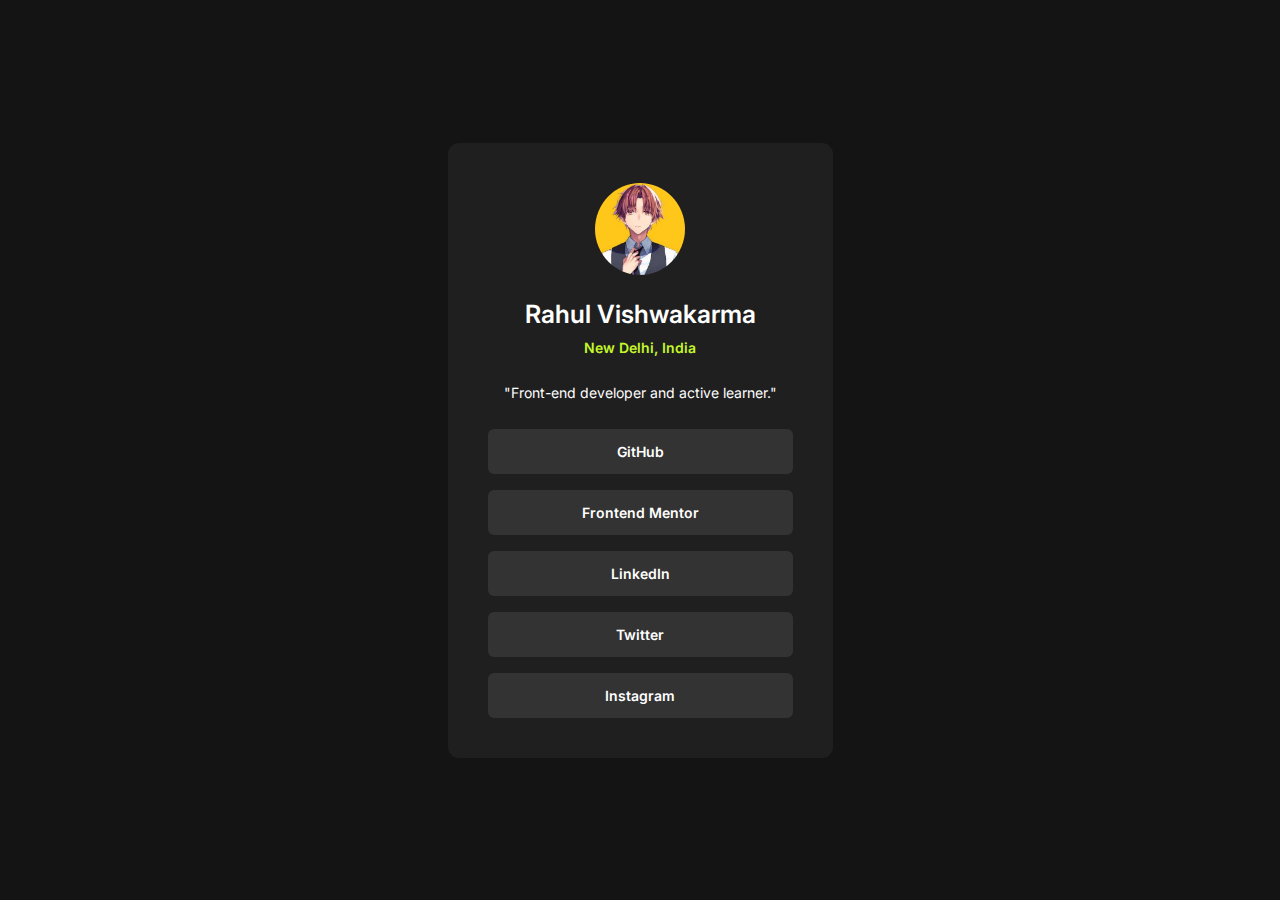
<file: index.html>
<!DOCTYPE html>
<html lang="en">
  <head>
    <meta charset="UTF-8" />
    <meta name="viewport" content="width=device-width, initial-scale=1.0" />
    <!-- displays site properly based on user's device -->

    <link
      rel="icon"
      type="image/png"
      sizes="32x32"
      href="./assets/images/favicon-32x32.png"
    />
    <link rel="preconnect" href="https://fonts.googleapis.com" />
    <link rel="preconnect" href="https://fonts.gstatic.com" crossorigin />
    <link
      href="https://fonts.googleapis.com/css2?family=Inter:wght@100..900&family=Lexend+Deca:wght@100..900&display=swap"
      rel="stylesheet"
    />

    <title>Frontend Mentor | Social links profile</title>

    <link rel="stylesheet" href="style.css">
  </head>
  <body>
    <main class="profile__container">
      <div class="profile__picture-box">
        <img src="assets/images/80319952.jpg" alt="Profile Picture" class="profile__picture-image">
      </div>

      <div class="profile__overview-box">
        <h1 class="profile__name">Rahul Vishwakarma</h1>
        <h2 class="profile__based-in">New Delhi, India</h2>
        <h3 class="profile__description">"Front-end developer and active learner."</h3>
      </div>

      <div class="profile__links-box">
        <a target="_blank" href="https://github.com/rahulkumar215" class="profile__link profile__link--github">GitHub</a>
        <a target="_blank" href="https://www.frontendmentor.io/profile/rahulkumar215" class="profile__link profile__link--frontend-mentor">Frontend Mentor</a>
        <a target="_blank" href="https://www.linkedin.com/in/rahul-kumar-70841116a/" class="profile__link profile__link--linkedin">LinkedIn</a>
        <a target="_blank" href="https://twitter.com/Rahul_Kumar010" class="profile__link profile__link--twitter">Twitter</a>
        <a href="notFound.html" class="profile__link profile__link--instagram">Instagram</a>
      </div>
    </main>
  </body>
</html>
</file>
<file: style.css>
:root {
  --color-green: hsl(75, 94%, 57%);
  --color-white: hsl(0, 0%, 100%);
  --color-grey: hsl(0, 0%, 20%);
  --color-dark-grey: hsl(0, 0%, 12%);
  --color-off-black: hsl(0, 0%, 8%);
}

*,
*::before,
*::after {
  margin: 0;
  padding: 0;
  box-sizing: inherit;
}

html {
  font-size: 62.5%;
}

body {
  box-sizing: border-box;
  background-color: var(--color-off-black);

  font-family: 'Inter', sans-serif;

  display: flex;
  justify-content: center;
  align-items: center;
  min-height: 100vh;
}

.profile__container {
  background-color: var(--color-dark-grey);
  color: var(--color-white);
  width: 38.5rem;
  border-radius: 1.1rem;
  overflow: hidden;

  display: flex;
  flex-direction: column;
  align-items: center;

  text-align: center;

  padding: 4rem;
  margin: 10rem 2rem;
}

.profile__picture-box {
  border-radius: 50%;
  overflow: hidden;

  margin-bottom: 2.4rem;
}

.profile__picture-image {
  width: 9rem;
  height: 9rem;
  object-fit: cover;
  transform-origin: top;
  transform: scale(1.5);
}

.profile__name{
    font-size: 2.5rem;
    font-weight: 600;

    margin-bottom: 1rem;
}

.profile__based-in{
    color: var(--color-green);
    font-size: 1.4rem;
    font-weight: 600;

    margin-bottom: 2.8rem;
}

.profile__description{
    font-size: 1.4rem;
    font-weight: 400;

    margin-bottom: 2.8rem;
}

.profile__links-box{
    flex: 1;
    width: 100%;
    display: flex;
    flex-direction: column;
    /* justify-content: space-between; */
}

.profile__link{
    text-decoration: none;
    color: var(--color-white);
    font-size: 1.4rem;
    font-weight: 600;

    padding: 1.4rem 0;
    border-radius: 6px;
    background-color: var(--color-grey);
    transition: all .2s ease;
}

.profile__link:not(:last-child){
  margin-bottom: 1.6rem;
}

.profile__link:active{
  background-color: var(--color-green);
  color: #000;
}

.image-404{
  max-width: 30rem;
  width: 100%;
  border-radius: 50%;
  margin: 0 2rem;
  box-shadow: 0 0 10rem var(--color-grey);
}

@media only screen and (max-width: 420px){
  .profile__container{
    padding: 3rem;
  }
}
</file>
